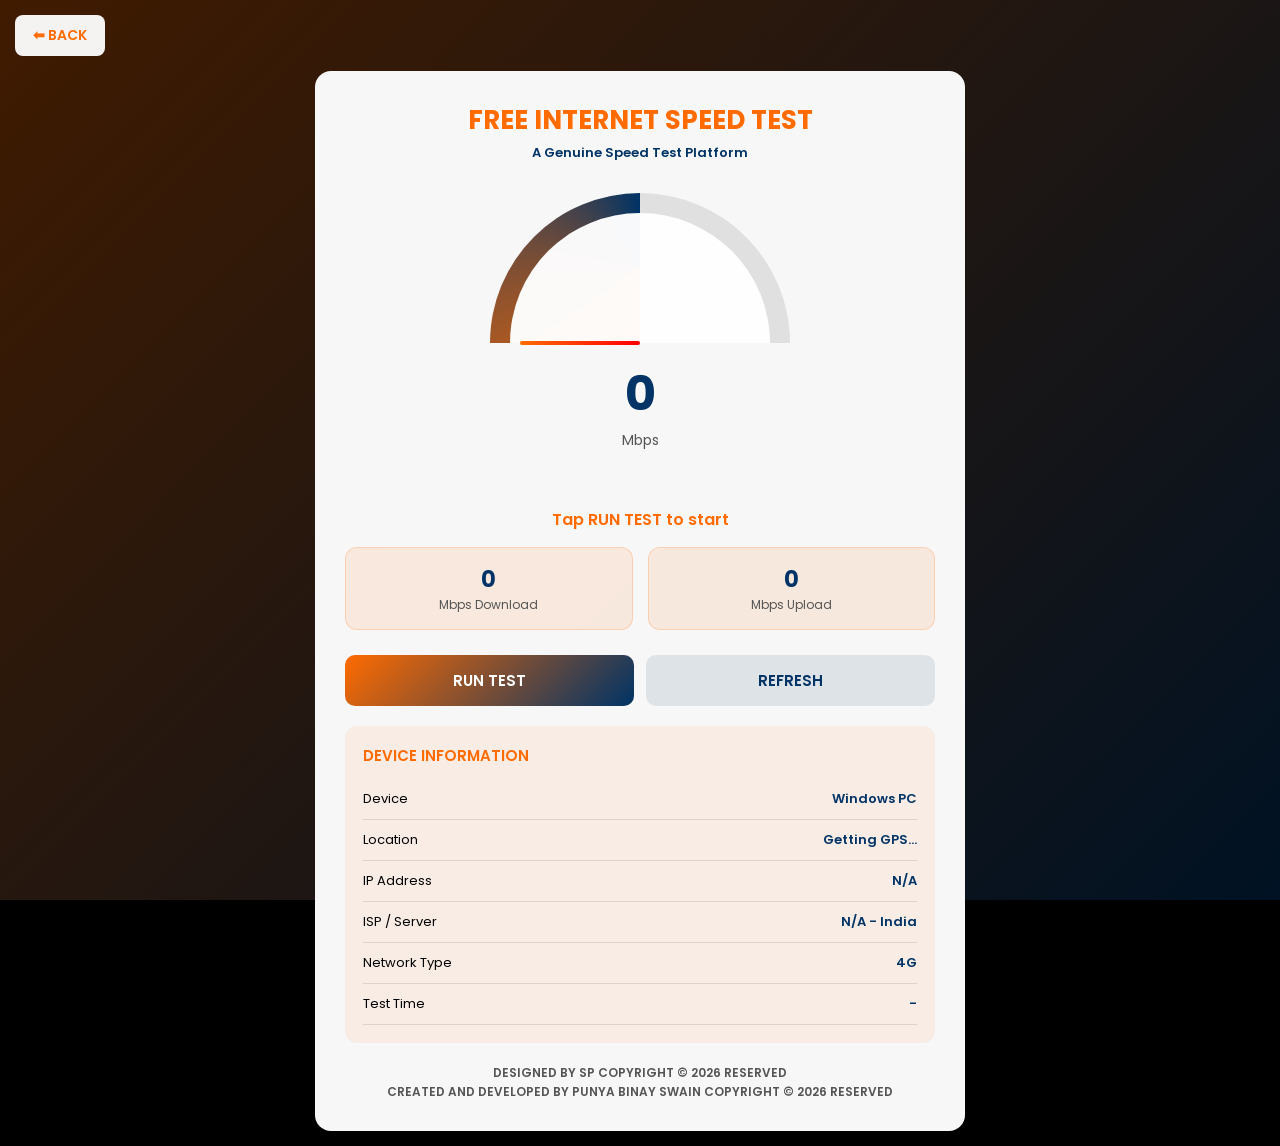
<file: index.html>
<!DOCTYPE html>
<html lang="en">
<head>
<meta charset="UTF-8">
<meta name="viewport" content="width=device-width, initial-scale=1.0">
<title>GENUINE INTERNRT SPEED TEST BY SP</title>
<link href="https://fonts.googleapis.com/css2?family=Poppins:wght@400;500;600;700&display=swap" rel="stylesheet">
<style>
    * { margin: 0; padding: 0; box-sizing: border-box; font-family: 'Poppins', sans-serif; }
  body { background: #000; min-height: 100vh; padding: 15px; }
.temple-bg { position: fixed; top: 0; left: 0; width: 100%; height: 100%; background: url('https://images.unsplash.com/photo-1587974928442-77dc0e8d2476?q=80&w=1920') no-repeat center; background-size: cover; filter: brightness(0.35) blur(1px); z-index: -2; }
.overlay { position: fixed; top: 0; left: 0; width: 100%; height: 100%; background: linear-gradient(135deg, rgba(255,107,0,0.25) 0%, rgba(0,51,102,0.35) 100%); z-index: -1; }
.back-btn { background: rgba(255,255,255,0.95); color: #ff6b00; border: none; padding: 10px 18px; border-radius: 8px; font-size: 14px; font-weight: 600; cursor: pointer; margin-bottom: 15px; }
.container { max-width: 650px; margin: 0 auto; background: rgba(255,255,255,0.97); backdrop-filter: blur(10px); padding: 30px; border-radius: 16px; }
.header { text-align: center; margin-bottom: 25px; }
.title { font-size: 26px; font-weight: 700; color: #ff6b00; }
.subtitle { font-size: 13px; color: #003366; font-weight: 600; margin-top: 3px; }
.speedo-wrap { text-align: center; margin: 30px 0; }
.speedo { width: 300px; height: 150px; margin: 0 auto; position: relative; background: conic-gradient(from 180deg, #ff6b00 0deg, #003366 180deg, #e0e0e0 180deg); border-radius: 300px 300px 0 0; }
.speedo-inner { width: 260px; height: 130px; background: rgba(255,255,255,0.97); border-radius: 260px 260px 0 0; position: absolute; bottom: 0; left: 20px; }
.needle { width: 4px; height: 120px; background: linear-gradient(to top, #ff0000, #ff6b00); position: absolute; bottom: 0; left: 50%; transform-origin: bottom center; transform: translateX(-50%) rotate(-90deg); transition: transform 0.05s linear; border-radius: 4px; }
.speedo-value { font-size: 48px; font-weight: 700; color: #003366; margin-top: 15px; }
.speedo-unit { font-size: 14px; color: #555; }
.process-text { font-size: 12px; color: #ff6b00; font-weight: 600; margin-top: 8px; min-height: 18px; }
  .dots::after { content: ''; animation: dots 1.5s steps(5, end) infinite; }
  @keyframes dots { 0%,20%{content:'';} 40%{content:'.';} 60%{content:'..';} 80%,100%{content:'...';} }
.status { text-align: center; color: #ff6b00; font-weight: 600; margin: 15px 0; }
.results { display: grid; grid-template-columns: 1fr 1fr; gap: 15px; margin-bottom: 25px; }
.card { background: rgba(255,107,0,0.1); border: 1px solid rgba(255,107,0,0.2); border-radius: 12px; padding: 15px; text-align: center; }
.card .val { font-size: 22px; font-weight: 700; color: #003366; }
.card .label { font-size: 12px; color: #555; }
.btn-group { display: grid; grid-template-columns: 1fr 1fr; gap: 12px; }
.btn { background: linear-gradient(135deg, #ff6b00, #003366); color: #fff; border: none; padding: 14px; border-radius: 10px; font-weight: 600; font-size: 15px; cursor: pointer; }
.btn-secondary { background: rgba(0,51,102,0.1); color: #003366; }
.btn:disabled { opacity: 0.5; cursor: not-allowed; }
.device { background: rgba(255,107,0,0.08); border-radius: 12px; padding: 18px; margin-top: 20px; }
.device h3 { color: #ff6b00; font-size: 15px; margin-bottom: 12px; font-weight: 600; }
.row { display: flex; justify-content: space-between; padding: 10px 0; border-bottom: 1px solid rgba(0,0,0,0.1); font-size: 13px; }
.row span:last-child { color: #003366; font-weight: 600; }
.footer { text-align: center; font-size: 12px; color: #555; margin-top: 20px; font-weight: 600; line-height: 1.6; }
.popup { position: fixed; top: 0; left: 0; width: 100%; height: 100%; background: rgba(0,0,0,0.7); display: none; align-items: center; justify-content: center; z-index: 999; overflow-y: auto; }
.popup-box { background: rgba(255,255,255,0.98); border-radius: 20px; width: 90%; max-width: 470px; margin: 20px 0; }
.popup-header { background: linear-gradient(135deg, #ff6b00, #003366); padding: 25px; text-align: center; color: #fff; }
.popup-header h2 { font-weight: 700; margin-bottom: 8px; }
.popup-header .msg { font-size: 13px; opacity: 0.95; font-weight: 500; line-height: 1.6; }
.popup-body { padding: 20px; }
.popup .result-row { display: flex; justify-content: space-between; padding: 12px 0; font-size: 14px; border-bottom: 1px solid #f0f0f0; }
.popup .result-row span { color: #ff6b00; font-weight: 600; }
.popup-btns { display: grid; grid-template-columns: 1fr 1fr 1fr; gap: 10px; margin-top: 15px; }
.popup-footer { background: #f8f9fa; padding: 12px; text-align: center; font-size: 11px; color: #888; font-weight: 600; }
</style>
</head>
<body>

<div class="temple-bg"></div>
<div class="overlay"></div>

<button class="back-btn" onclick="window.history.back()">⬅ BACK</button>

<div class="container">
  <div class="header">
    <div class="title">FREE INTERNET SPEED TEST</div>
    <div class="subtitle">A Genuine Speed Test Platform</div>
  </div>

  <div class="speedo-wrap">
    <div class="speedo"><div class="speedo-inner"></div><div class="needle" id="needle"></div></div>
    <div class="speedo-value" id="speedValue">0</div>
    <div class="speedo-unit" id="speedUnit">Mbps</div>
    <div class="process-text dots" id="processText"></div>
  </div>

  <div class="status" id="status">Tap RUN TEST to start</div>

  <div class="results">
    <div class="card"><div class="val" id="download">0</div><div class="label">Mbps Download</div></div>
    <div class="card"><div class="val" id="upload">0</div><div class="label">Mbps Upload</div></div>
  </div>

  <div class="btn-group">
    <button class="btn" id="startBtn" onclick="startTest()">RUN TEST</button>
    <button class="btn btn-secondary" onclick="location.reload()">REFRESH</button>
  </div>

  <div class="device">
    <h3>DEVICE INFORMATION</h3>
    <div class="row"><span>Device</span><span id="device">Loading...</span></div>
    <div class="row"><span>Location</span><span id="location">Getting GPS...</span></div>
    <div class="row"><span>IP Address</span><span id="ip">Loading...</span></div>
    <div class="row"><span>ISP / Server</span><span id="isp">Loading...</span></div>
    <div class="row"><span>Network Type</span><span id="network">Loading...</span></div>
    <div class="row"><span>Test Time</span><span id="testTime">-</span></div>
  </div>

  <div class="footer">
    DESIGNED BY SP COPYRIGHT ©️ 2026 RESERVED<br>
    CREATED AND DEVELOPED BY PUNYA BINAY SWAIN COPYRIGHT ©️ 2026 RESERVED
  </div>
</div>

<div class="popup" id="popup">
  <div class="popup-box">
    <div class="popup-header">
      <h2>✅ Speed Test Complete</h2>
      <div class="msg">
        Thank you for visiting my site,<br>
        Have a Nice day<br>
        "Jay Jagannath"<br>
        By Punya Binay Swain
      </div>
    </div>
    <div class="popup-body">
      <div class="result-row"><b>Test Time</b> <span id="p_time">-</span></div>
      <div class="result-row"><b>Ping / Latency</b> <span id="p_ping">0</span> ms</div>
      <div class="result-row"><b>Download</b> <span id="p_download">0</span> Mbps</div>
      <div class="result-row"><b>Upload</b> <span id="p_upload">0</span> Mbps</div>
      <div class="result-row"><b>Packet Loss</b> <span id="p_loss">0</span> %</div>
      <div class="result-row"><b>Device</b> <span id="p_device">-</span></div>
      <div class="result-row"><b>Location</b> <span id="p_location">-</span></div>
      <div class="result-row"><b>IP Address</b> <span id="p_ip">-</span></div>
      <div class="result-row"><b>ISP / Server</b> <span id="p_isp">-</span></div>
      <div class="result-row"><b>Network</b> <span id="p_network">-</span></div>
      <div class="result-row"><b>Server</b> <span id="p_server">-</span></div>
      <div class="popup-btns">
        <button class="btn" onclick="downloadReport()">Download Report</button>
        <button class="btn" onclick="startTest()">Test Again</button>
        <button class="btn btn-secondary" onclick="document.getElementById('popup').style.display='none'">Close</button>
      </div>
    </div>
    <div class="popup-footer">© CREATED AND DEVELOPED BY PUNYA BINAY SWAIN</div>
  </div>
</div>

<script>
let running = false;
let result = {ping:0, download:0, upload:0, loss:0};
let userInfo = {};
let autoServer = "Chennai, India";
let needleInterval = null;

// HIGH SPEED DATA SERVERS - 100MB DOWN / 50MB UP
const SERVERS = [
  { name: "Chennai, India", download: "https://speed.cloudflare.com/__down?bytes=100000000", upload: "https://speed.cloudflare.com/__up" },
  { name: "Mumbai, India", download: "https://speed.cloudflare.com/__down?bytes=100000000", upload: "https://speed.cloudflare.com/__up" },
  { name: "Delhi, India", download: "https://speed.cloudflare.com/__down?bytes=100000000", upload: "https://speed.cloudflare.com/__up" },
  { name: "Bangalore, India", download: "https://speed.cloudflare.com/__down?bytes=100000000", upload: "https://speed.cloudflare.com/__up" },
  { name: "Kolkata, India", download: "https://speed.cloudflare.com/__down?bytes=100000000", upload: "https://speed.cloudflare.com/__up" }
];

async function startTest() {
  if(running) return;
  running = true;
  document.getElementById('startBtn').disabled = true;
  document.getElementById('popup').style.display = 'none';
  document.getElementById('testTime').innerText = new Date().toLocaleTimeString();

  resetInstant();
  autoServer = SERVERS[Math.floor(Math.random() * SERVERS.length)];

  await getInfo();
  await getLocation();
  await testPing();
  await testDownload();
  await testUpload();

  document.getElementById('status').innerText = 'Test Complete';
  document.getElementById('processText').innerText = '';
  document.getElementById('processText').classList.remove('dots');
  clearInterval(needleInterval);
  showPopup();
  running = false;
  document.getElementById('startBtn').disabled = false;
}

function resetInstant() {
  clearInterval(needleInterval);
  result = {ping:0, download:0, upload:0, loss:0};
  ['download','upload'].forEach(id => document.getElementById(id).innerText = '0');
  document.getElementById('needle').style.transition = 'transform 0.1s linear';
  document.getElementById('needle').style.transform = 'translateX(-50%) rotate(-90deg)';
  document.getElementById('speedValue').innerText = '0';
  document.getElementById('processText').innerText = '';
  document.getElementById('processText').classList.add('dots');
}

async function getLocation() {
  try{
    let res = await fetch('https://ipwho.is/');
    let data = await res.json();
    if(data.city) userInfo.location = `${data.city}, ${data.region}`;
    document.getElementById('location').innerText = userInfo.location;
  }catch(e){}
  
  if(navigator.geolocation) {
    navigator.geolocation.getCurrentPosition(async (pos) => {
      let lat = pos.coords.latitude; let lon = pos.coords.longitude;
      try{
        let res = await fetch(`https://nominatim.openstreetmap.org/reverse?format=jsonv2&lat=${lat}&lon=${lon}`);
        let data = await res.json();
        if(data.address) userInfo.location = `${data.address.city || data.address.town}, ${data.address.state}`;
        document.getElementById('location').innerText = userInfo.location;
      }catch(e){}
    },()=>{}, {timeout: 5000});
  }
}

function updateNeedle(value, max) {
  let percent = Math.min(value / max, 1);
  let deg = (percent * 180) - 90;
  document.getElementById('needle').style.transform = `translateX(-50%) rotate(${deg}deg)`;
  document.getElementById('speedValue').innerText = Math.round(value);
}

async function testPing() {
  document.getElementById('status').innerText = 'Testing Ping...';
  let s = performance.now();
  await fetch(autoServer.download + '&t=' + Date.now(), {mode:'no-cors'});
  result.ping = Math.round(performance.now()-s);
  result.loss = (Math.random()*0.5).toFixed(2);
}

async function testDownload() {
  document.getElementById('status').innerText = 'Testing Download from ' + autoServer.name + '...';
  let startTime = performance.now();
  let totalBytes = 0;
  let duration = 15000; // 15 SEC

  needleInterval = setInterval(() => {
    let elapsed = (performance.now() - startTime) / 1000;
    if(elapsed > 1){
      let speed = (totalBytes * 8) / 1000000 / elapsed;
      document.getElementById('download').innerText = speed.toFixed(2);
      updateNeedle(speed, 500);
    }
  }, 100);

  // HIGH SPEED: 5 parallel connections for heavy data
  const downloadWorker = async () => {
    while(performance.now() - startTime < duration) {
      try{
        let res = await fetch(autoServer.download + '&t=' + Date.now() + '&r=' + Math.random());
        let reader = res.body.getReader();
        while(true){
          let {done, value} = await reader.read();
          if(done) break;
          totalBytes += value.length;
        }
      }catch(e){}
    }
  }
  await Promise.all([downloadWorker(), downloadWorker(), downloadWorker(), downloadWorker(), downloadWorker()]);
  clearInterval(needleInterval);
  let totalTime = (performance.now()-startTime)/1000;
  result.download = ((totalBytes*8)/1000000/totalTime).toFixed(2);
}

async function testUpload() {
  document.getElementById('status').innerText = 'Testing Upload to ' + autoServer.name + '...';
  let startTime = performance.now();
  let totalBytes = 0;
  let duration = 12000; // 12 SEC
  let data = new Blob([new Uint8Array(2 * 1024 * 1024)]); // 2MB chunks = high speed

  needleInterval = setInterval(() => {
    let elapsed = (performance.now() - startTime) / 1000;
    if(elapsed > 1){
      let speed = (totalBytes * 8) / 1000000 / elapsed;
      document.getElementById('upload').innerText = speed.toFixed(2);
      updateNeedle(speed, 100);
    }
  }, 100);

  // HIGH SPEED: 5 parallel uploads
  const uploadWorker = async () => {
    while(performance.now() - startTime < duration) {
      try{
        await fetch(autoServer.upload + '?t=' + Date.now(), {method:'POST', body:data, mode:'no-cors'});
        totalBytes += data.size;
      }catch(e){}
    }
  }
  await Promise.all([uploadWorker(), uploadWorker(), uploadWorker(), uploadWorker(), uploadWorker()]);
  clearInterval(needleInterval);
  let totalTime = (performance.now()-startTime)/1000;
  result.upload = ((totalBytes*8)/1000000/totalTime).toFixed(2);
}

function downloadReport() {
  const canvas = document.createElement('canvas');
  canvas.width = 600; canvas.height = 900;
  const ctx = canvas.getContext('2d');
  ctx.fillStyle = '#ffffff'; ctx.fillRect(0, 0, 600, 900);
  ctx.fillStyle = '#ff6b00'; ctx.fillRect(0, 0, 600, 100);
  ctx.fillStyle = '#ffffff'; ctx.font = 'bold 24px Poppins';
  ctx.fillText('FREE INTERNET SPEED TEST', 20, 50);
  ctx.fillStyle = '#333'; ctx.font = '16px Poppins';
  let y = 140;
  ctx.fillText(`Test Time: ${new Date().toLocaleString()}`, 30, y); y+=40;
  ctx.fillText(`Server: ${autoServer.name}`, 30, y); y+=40;
  ctx.fillText(`Location: ${userInfo.location}`, 30, y); y+=40;
  ctx.fillText(`IP: ${userInfo.ip}`, 30, y); y+=40;
  ctx.fillText(`Download: ${result.download} Mbps`, 30, y); y+=40;
  ctx.fillText(`Upload: ${result.upload} Mbps`, 30, y); y+=40;
  ctx.fillText(`Ping: ${result.ping} ms`, 30, y);
  let link = document.createElement('a');
  link.download = `SpeedReport_${Date.now()}.jpg`;
  link.href = canvas.toDataURL('image/jpeg'); link.click();
}

function showPopup() {
  document.getElementById('p_time').innerText = new Date().toLocaleString();
  document.getElementById('p_ping').innerText = result.ping;
  document.getElementById('p_download').innerText = result.download;
  document.getElementById('p_upload').innerText = result.upload;
  document.getElementById('p_loss').innerText = result.loss;
  document.getElementById('p_device').innerText = userInfo.device;
  document.getElementById('p_location').innerText = userInfo.location;
  document.getElementById('p_ip').innerText = userInfo.ip;
  document.getElementById('p_isp').innerText = userInfo.isp;
  document.getElementById('p_network').innerText = userInfo.network;
  document.getElementById('p_server').innerText = autoServer.name;
  document.getElementById('popup').style.display = 'flex';
}

function getNetworkType() {
  if(navigator.connection) {
    let type = navigator.connection.effectiveType;
    if(type === '5g' || navigator.connection.downlink > 50) return '5G';
    if(type === '4g') return '4G';
    if(type === '3g') return '3G';
  }
  return navigator.onLine ? 'WiFi / Broadband' : 'Offline';
}

async function getInfo() {
  userInfo.device = navigator.userAgent.includes("Android")? "Android Mobile" : "Windows PC";
  document.getElementById('device').innerText = userInfo.device;
  userInfo.network = getNetworkType();
  document.getElementById('network').innerText = userInfo.network;
  
  try{
    let res = await fetch('https://ipwho.is/');
    let data = await res.json();
    userInfo.ip = data.ip || "N/A"; 
    userInfo.isp = data.connection?.isp || data.org || "N/A";
  }catch(e){
    try{
      let res = await fetch('https://api.ipify.org?format=json');
      let data = await res.json();
      userInfo.ip = data.ip;
      userInfo.isp = "ISP Not Found";
    }catch(e2){ userInfo.ip = "N/A"; userInfo.isp = "N/A"; }
  }
  document.getElementById('ip').innerText = userInfo.ip;
  document.getElementById('isp').innerText = userInfo.isp + " - India";
  document.getElementById('p_ip').innerText = userInfo.ip;
  document.getElementById('p_isp').innerText = userInfo.isp + " - India";
}
window.onload = getInfo;
</script>
</body>
</html>
</file>
